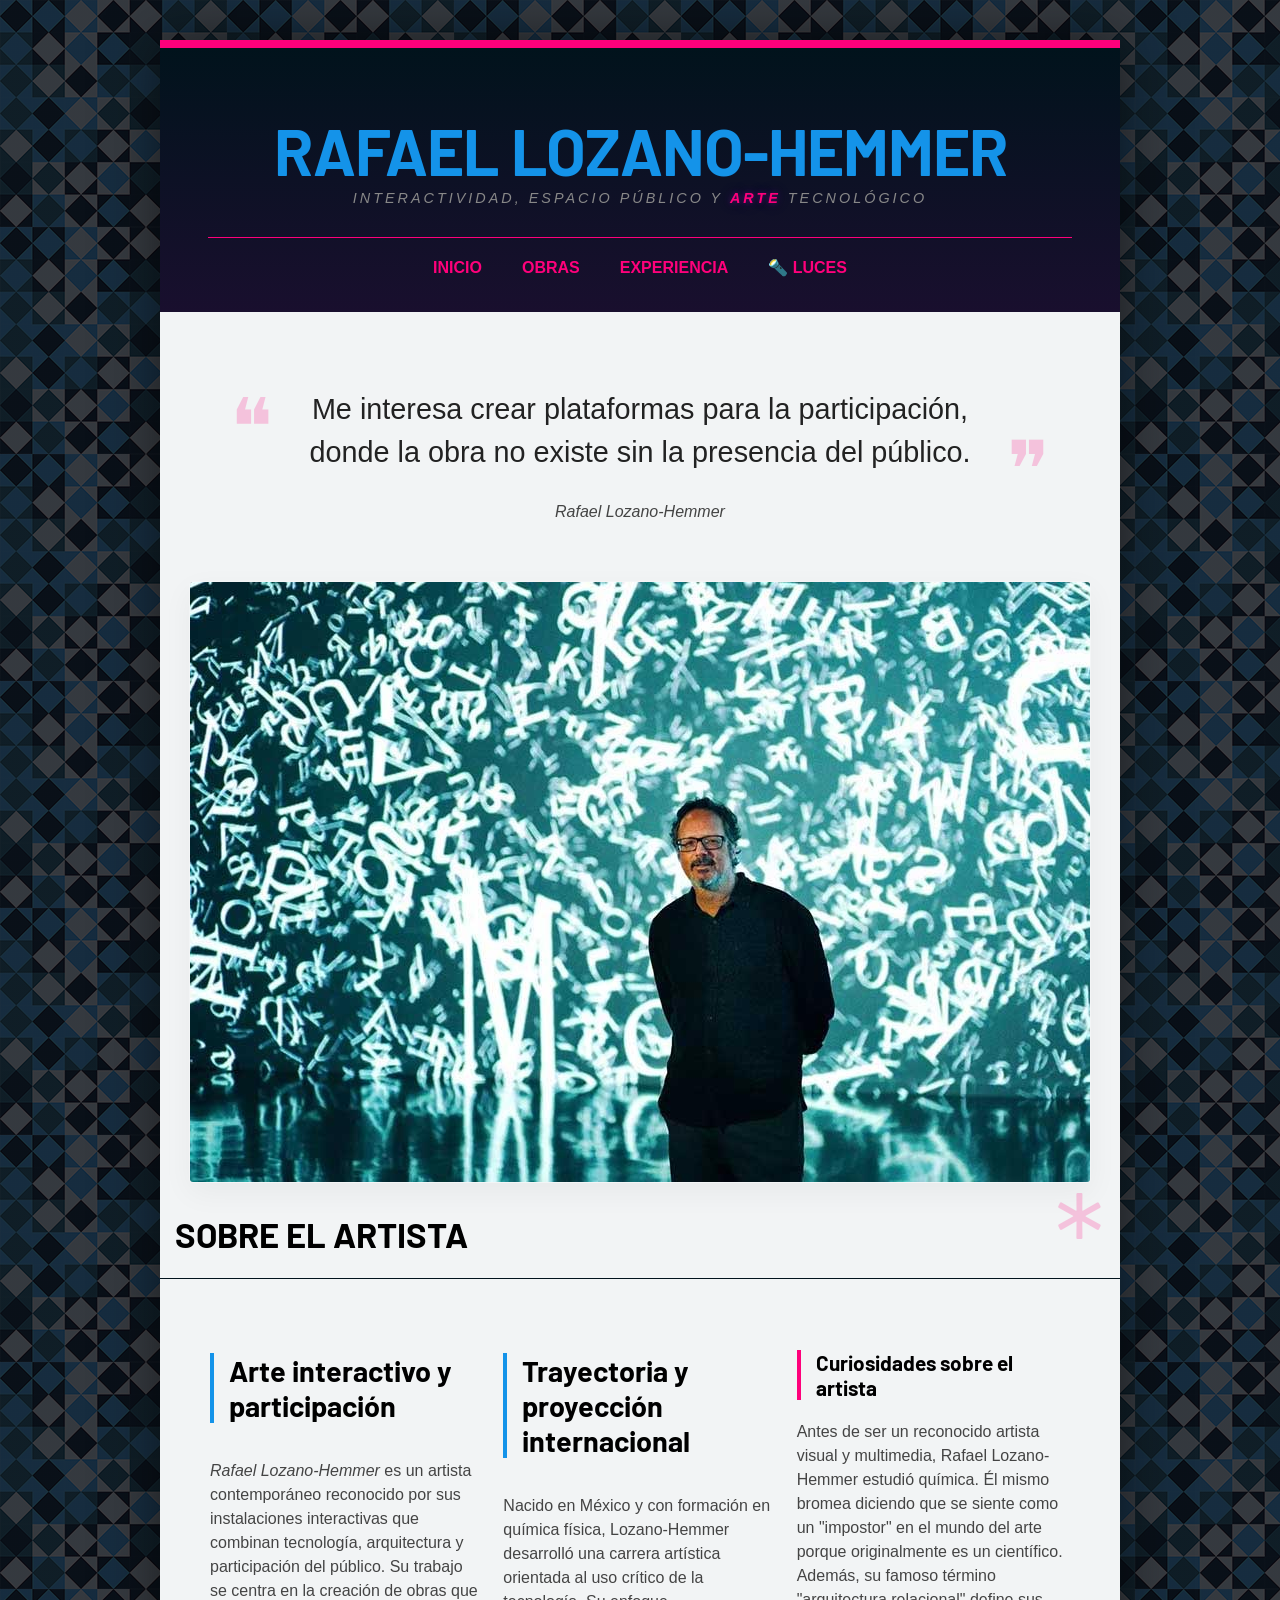
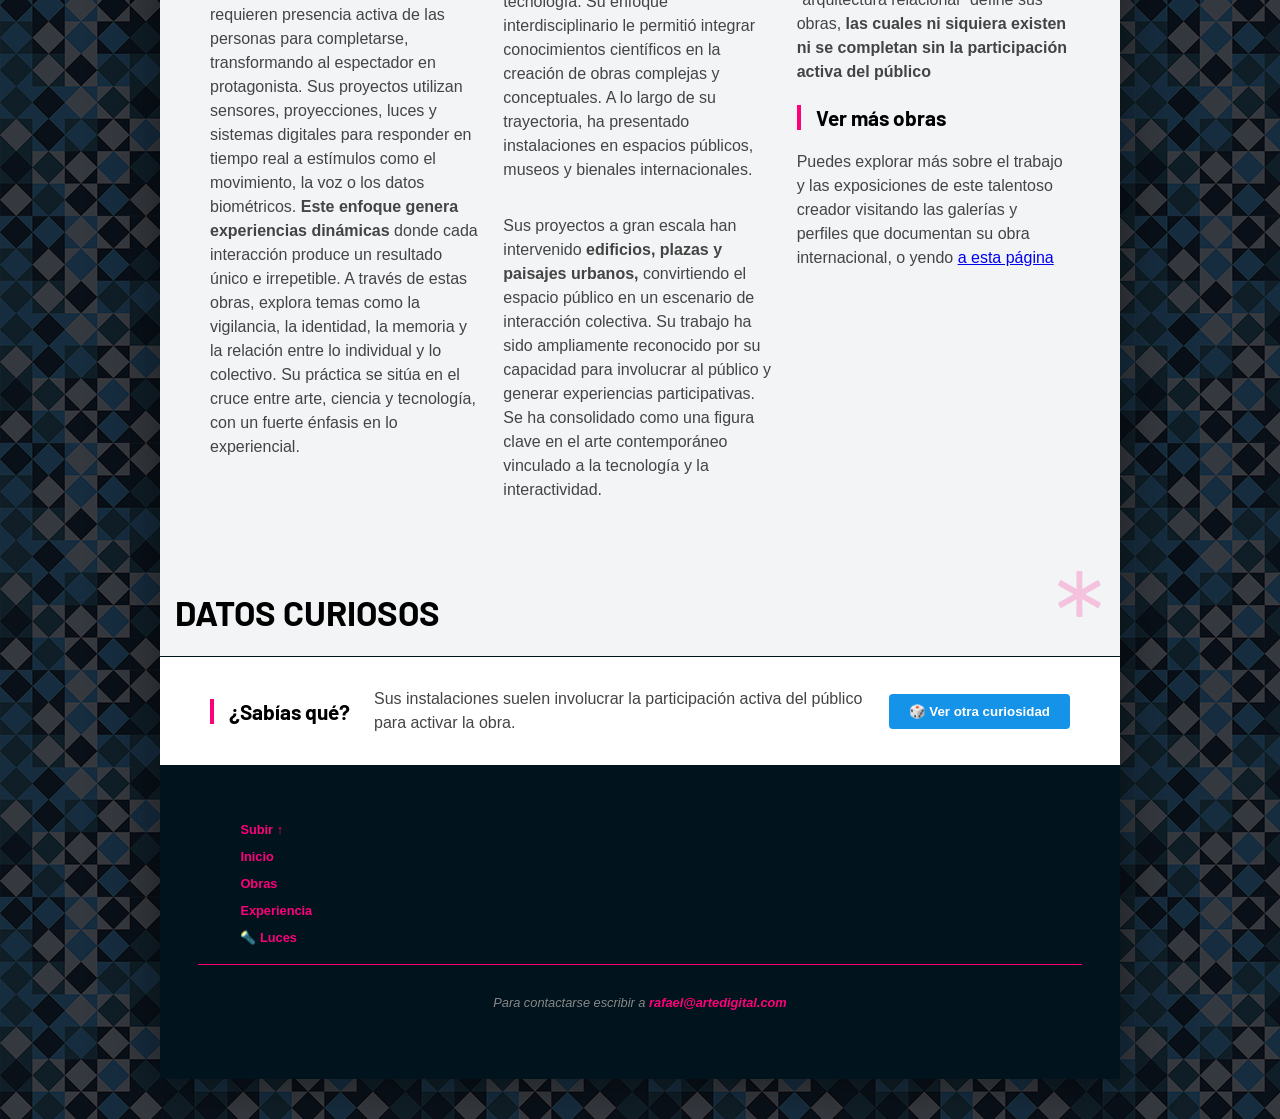
<file: index.html>
<!DOCTYPE html>
<html lang="es">

<head>
    <meta charset="UTF-8">
    <meta name="viewport" content="width=device-width, initial-scale=1.0">
    <link rel="preconnect" href="https://fonts.googleapis.com">
    <link rel="preconnect" href="https://fonts.gstatic.com" crossorigin>
    <link href="https://fonts.googleapis.com/css2?family=Barlow:ital,wght@0,100;0,200;0,300;0,400;0,500;0,600;0,700;0,800;0,900;1,100;1,200;1,300;1,400;1,500;1,600;1,700;1,800;1,900&display=swap" rel="stylesheet">
    <link href="./css/estilos.css" rel="stylesheet">

    <title>Rafael Lozano-Hemmer | Artista Digital</title>
</head>

<body>
    <div id="contenedor">
        <header id="encabezado">
            <h1>Rafael Lozano-Hemmer</h1>
            <span id="subtitulo"><em>Interactividad, espacio público y <strong>arte</strong> tecnológico</em></span>

            <nav class="menu">
                <ul>
                    <li><a href="index.html">Inicio</a></li>
                    <li><a href="obras.html">Obras</a></li>
                    <li><a href="experiencia.html">Experiencia</a></li>
                    <li><a href="luces.html">🔦 Luces</a></li>
                </ul>
            </nav>
        </header>

        <blockquote class="seccion-cita">
            <p class="frase-cita">
                Me interesa crear plataformas para la participación, donde la obra no existe sin la presencia del público.
            </p>
            <cite>Rafael Lozano-Hemmer</cite>
        </blockquote>

        <img src="./img/lozano-hemmer.jpg" alt="Artista Rafael Lozano-Hemmer parado frente a una proyección de colores azules">

        <div class="encabezado-body">
            <h1>Sobre el Artista</h1>
        </div>

        <main class="contenido-principal">

            <!--(3) COLUMNAS PAGINA SECUNDARIA MISMO ANCHO-->


            <div id="columna-1" class="clase-columna">
                <article>
                    <h2>Arte interactivo y participación</h2>
                    <p><em>Rafael Lozano-Hemmer</em> es un artista contemporáneo reconocido por sus instalaciones interactivas que combinan tecnología, arquitectura y participación del público. Su trabajo se centra en la creación de obras que requieren presencia
                        activa de las personas para completarse, transformando al espectador en protagonista. Sus proyectos utilizan sensores, proyecciones, luces y sistemas digitales para responder en tiempo real a estímulos como el movimiento, la voz
                        o los datos biométricos. <strong>Este enfoque genera experiencias dinámicas </strong>donde cada interacción produce un resultado único e irrepetible. A través de estas obras, explora temas como la vigilancia, la identidad, la memoria
                        y la relación entre lo individual y lo colectivo. Su práctica se sitúa en el cruce entre arte, ciencia y tecnología, con un fuerte énfasis en lo experiencial.</p>
                </article>
            </div>

            <div id="columna-2" class="clase-columna">

                <article>
                    <h2>Trayectoria y proyección internacional</h2>
                    <p>
                        Nacido en México y con formación en química física, Lozano-Hemmer desarrolló una carrera artística orientada al uso crítico de la tecnología. Su enfoque interdisciplinario le permitió integrar conocimientos científicos en la creación de obras complejas
                        y conceptuales. A lo largo de su trayectoria, ha presentado instalaciones en espacios públicos, museos y bienales internacionales.
                    </p>

                    <p>
                        Sus proyectos a gran escala han intervenido <strong>edificios, plazas y paisajes urbanos, </strong>convirtiendo el espacio público en un escenario de interacción colectiva. Su trabajo ha sido ampliamente reconocido por su capacidad
                        para involucrar al público y generar experiencias participativas. Se ha consolidado como una figura clave en el arte contemporáneo vinculado a la tecnología y la interactividad.
                    </p>
                </article>

            </div>

            <div id="columna-3" class="clase-columna">
                <aside>
                    <h3>Curiosidades sobre el artista</h3>
                    <p>Antes de ser un reconocido artista visual y multimedia, Rafael Lozano-Hemmer estudió química. Él mismo bromea diciendo que se siente como un "impostor" en el mundo del arte porque originalmente es un científico. Además, su famoso término
                        "arquitectura relacional" define sus obras, <strong>las cuales ni siquiera existen ni se completan sin la participación activa del público</strong></p>
                </aside>

                <div class="info-adicional">
                    <h3>Ver más obras</h3>
                    <p>
                        Puedes explorar más sobre el trabajo y las exposiciones de este talentoso creador visitando las galerías y perfiles que documentan su obra internacional, o yendo <a href="obras.html">a esta página</a>
                    </p>
                </div>
            </div>
        </main>

        <div class="encabezado-body">
            <h1>Datos Curiosos</h1>
        </div>

        <!-- DATOS CURIOSOS -->

        <div id="dato-curioso">
            <h3>¿Sabías qué?</h3>

            <div class="fila-curiosidad">
                <p id="texto-curiosidad">
                </p>
            </div>

            <button type="button" name="action" value="boton-curiosidad" id="boton-curiosidad">🎲 Ver otra curiosidad</button>
        </div>

        <!--
        Una de las páginas debe incluir la funcionalidad de mostrar en alguna parte de la página un dato curioso al azar.
        El usuario debe poder obtener un nuevo dato curioso al azar al ejecutar un evento.
        -->

        <footer>
            <ul>
                <li><a href="#contenedor">Subir ↑</a></li>
                <li><a href="index.html">Inicio</a></li>
                <li><a href="obras.html">Obras</a></li>
                <li><a href="experiencia.html">Experiencia</a></li>
                <li><a href="luces.html">🔦 Luces</a></li>
            </ul>
            <address>

                    Para contactarse escribir a <a href=" mailto:rafael@artedigital.com ">rafael@artedigital.com</a>
                </address>
        </footer>
    </div>

    <script src="./js/datos.js "></script>


</body>

</html>
</file>
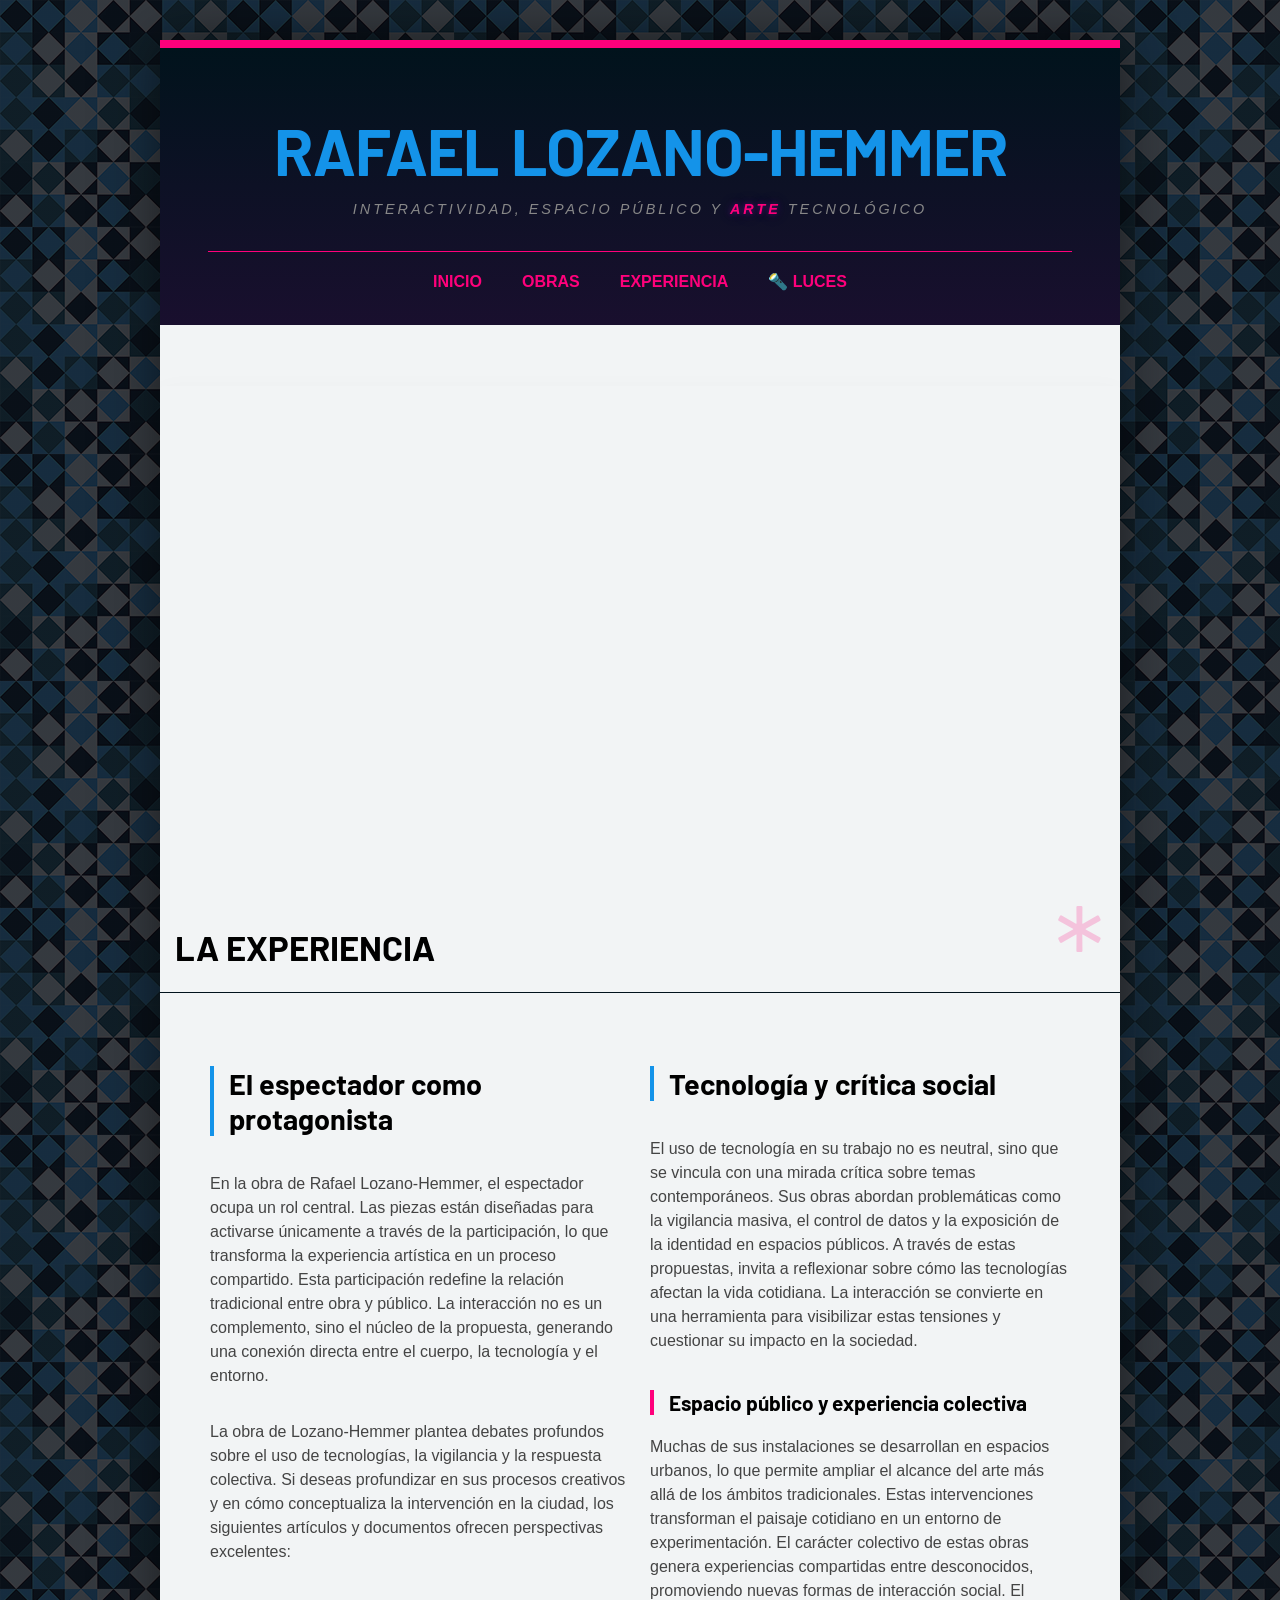
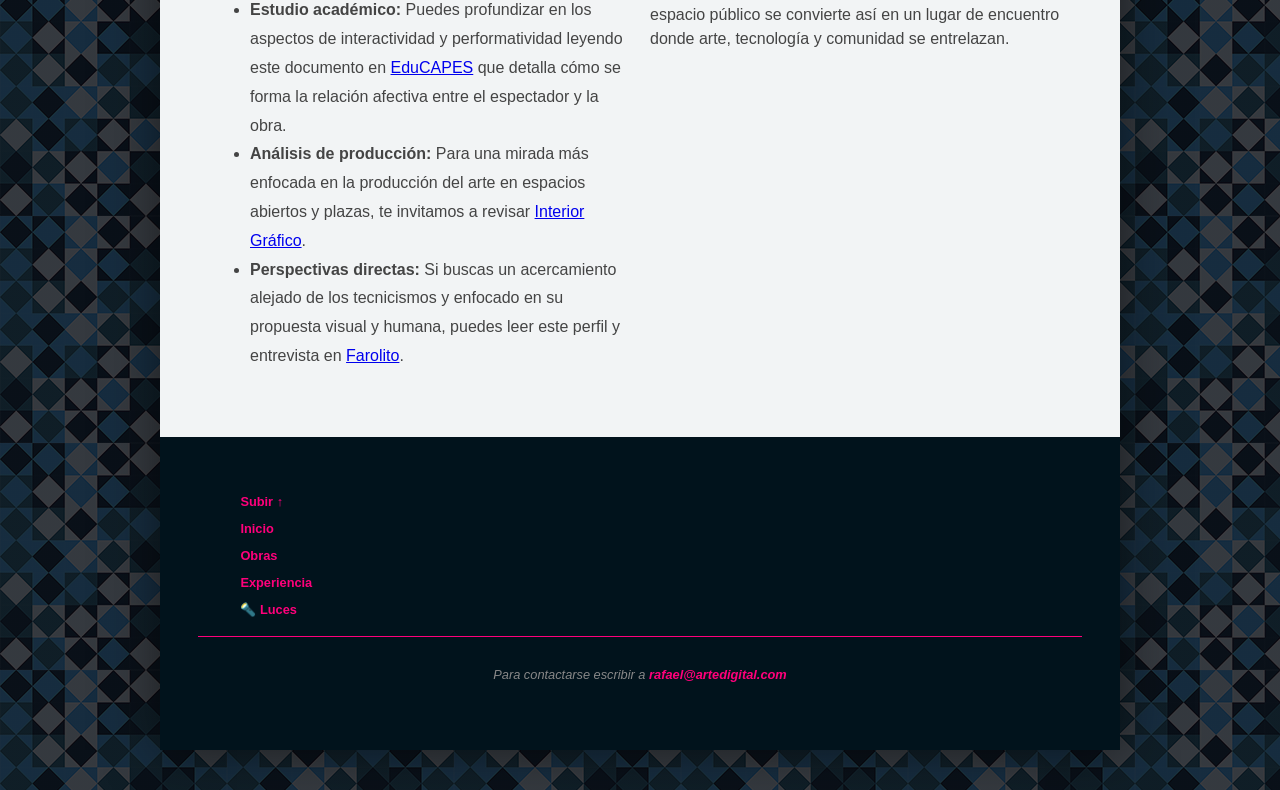
<file: experiencia.html>
<!DOCTYPE html>
<html lang="es">

<head>
    <meta charset="UTF-8">
    <meta name="viewport" content="width=device-width, initial-scale=1.0">
    <link rel="preconnect" href="https://fonts.googleapis.com">
    <link rel="preconnect" href="https://fonts.gstatic.com" crossorigin>
    <link href="https://fonts.googleapis.com/css2?family=Barlow:ital,wght@0,100;0,200;0,300;0,400;0,500;0,600;0,700;0,800;0,900;1,100;1,200;1,300;1,400;1,500;1,600;1,700;1,800;1,900&display=swap" rel="stylesheet">
    <link href="./css/estilos.css" rel="stylesheet">

    <title>Rafael Lozano-Hemmer | Experiencia</title>
</head>

<body>
    <div id="contenedor">

        <header id="encabezado">

            <h1>Rafael Lozano-Hemmer</h1>
            <p id="subtitulo"><em>Interactividad, espacio público y <strong>arte</strong> tecnológico</em></p>

            <nav class="menu">
                <ul>
                    <li><a href="index.html">Inicio</a></li>
                    <li><a href="obras.html">Obras</a></li>
                    <li><a href="experiencia.html">Experiencia</a></li>
                    <li><a href="luces.html">🔦 Luces</a></li>
                </ul>
            </nav>

        </header>

        <div class="video-responsive">
            <iframe width="560" height="315" src="https://www.youtube.com/embed/aLWaCLzdfXs?si=RA_koi5Wfq_hL_pX" title="YouTube video player" frameborder="0" allow="accelerometer; autoplay; clipboard-write; encrypted-media; gyroscope; picture-in-picture; web-share"
                referrerpolicy="strict-origin-when-cross-origin" allowfullscreen></iframe>
        </div>

        <div class="encabezado-body">
            <h1>La Experiencia</h1>
        </div>

        <main class="contenido-secundario">
            <div class="columna-angosta">
                <article>
                    <h2>El espectador como protagonista</h2>
                    <p>
                        En la obra de Rafael Lozano-Hemmer, el espectador ocupa un rol central. Las piezas están diseñadas para activarse únicamente a través de la participación, lo que transforma la experiencia artística en un proceso compartido. Esta participación redefine
                        la relación tradicional entre obra y público. La interacción no es un complemento, sino el núcleo de la propuesta, generando una conexión directa entre el cuerpo, la tecnología y el entorno.
                    </p>

                    <p>
                        La obra de Lozano-Hemmer plantea debates profundos sobre el uso de tecnologías, la vigilancia y la respuesta colectiva. Si deseas profundizar en sus procesos creativos y en cómo conceptualiza la intervención en la ciudad, los siguientes artículos y documentos
                        ofrecen perspectivas excelentes:
                    </p>
                </article>

                <ul>
                    <li><strong>Estudio académico:</strong> Puedes profundizar en los aspectos de interactividad y performatividad leyendo este documento en <a href="https://educapes.capes.gov.br/bitstream/capes/701431/1/PERFORMATIVIDADES.pdf">EduCAPES</a>                        que detalla cómo se forma la relación afectiva entre el espectador y la obra.</li>
                    <li><strong>Análisis de producción:</strong> Para una mirada más enfocada en la producción del arte en espacios abiertos y plazas, te invitamos a revisar <a href="https://interiorgrafico.com/edicion/decimo-septima-edicion-diciembre-2017/rafael-lozano-hemmer-procesos-de-produccion-del-arte-en-el-espacio-publico">Interior Gráfico</a>.</li>
                    <li><strong>Perspectivas directas:</strong> Si buscas un acercamiento alejado de los tecnicismos y enfocado en su propuesta visual y humana, puedes leer este perfil y entrevista en <a href="https://farolito.me/entrevistas/artes-visuales/la-propuesta-artistica-de-rafael-lozano-hemmer/">Farolito</a>.</li>
                </ul>

            </div>
            <div class="columna-angosta">
                <article>
                    <h2>Tecnología y crítica social</h2>
                    <p>
                        El uso de tecnología en su trabajo no es neutral, sino que se vincula con una mirada crítica sobre temas contemporáneos. Sus obras abordan problemáticas como la vigilancia masiva, el control de datos y la exposición de la identidad en espacios públicos.
                        A través de estas propuestas, invita a reflexionar sobre cómo las tecnologías afectan la vida cotidiana. La interacción se convierte en una herramienta para visibilizar estas tensiones y cuestionar su impacto en la sociedad.
                    </p>
                </article>
                <aside>
                    <h3>Espacio público y experiencia colectiva</h3>
                    <p>Muchas de sus instalaciones se desarrollan en espacios urbanos, lo que permite ampliar el alcance del arte más allá de los ámbitos tradicionales. Estas intervenciones transforman el paisaje cotidiano en un entorno de experimentación.
                        El carácter colectivo de estas obras genera experiencias compartidas entre desconocidos, promoviendo nuevas formas de interacción social. El espacio público se convierte así en un lugar de encuentro donde arte, tecnología y comunidad
                        se entrelazan.</p>
                </aside>
            </div>
        </main>

        <footer>
            <ul>
                <li><a href="#contenedor">Subir ↑</a></li>
                <li><a href="index.html">Inicio</a></li>
                <li><a href="obras.html">Obras</a></li>
                <li><a href="experiencia.html">Experiencia</a></li>
                <li><a href="luces.html">🔦 Luces</a></li>
            </ul>
            <address>
                    Para contactarse escribir a <a href="mailto:rafael@artedigital.com">rafael@artedigital.com</a>
                </address>
        </footer>
    </div>
</body>

</html>
</file>
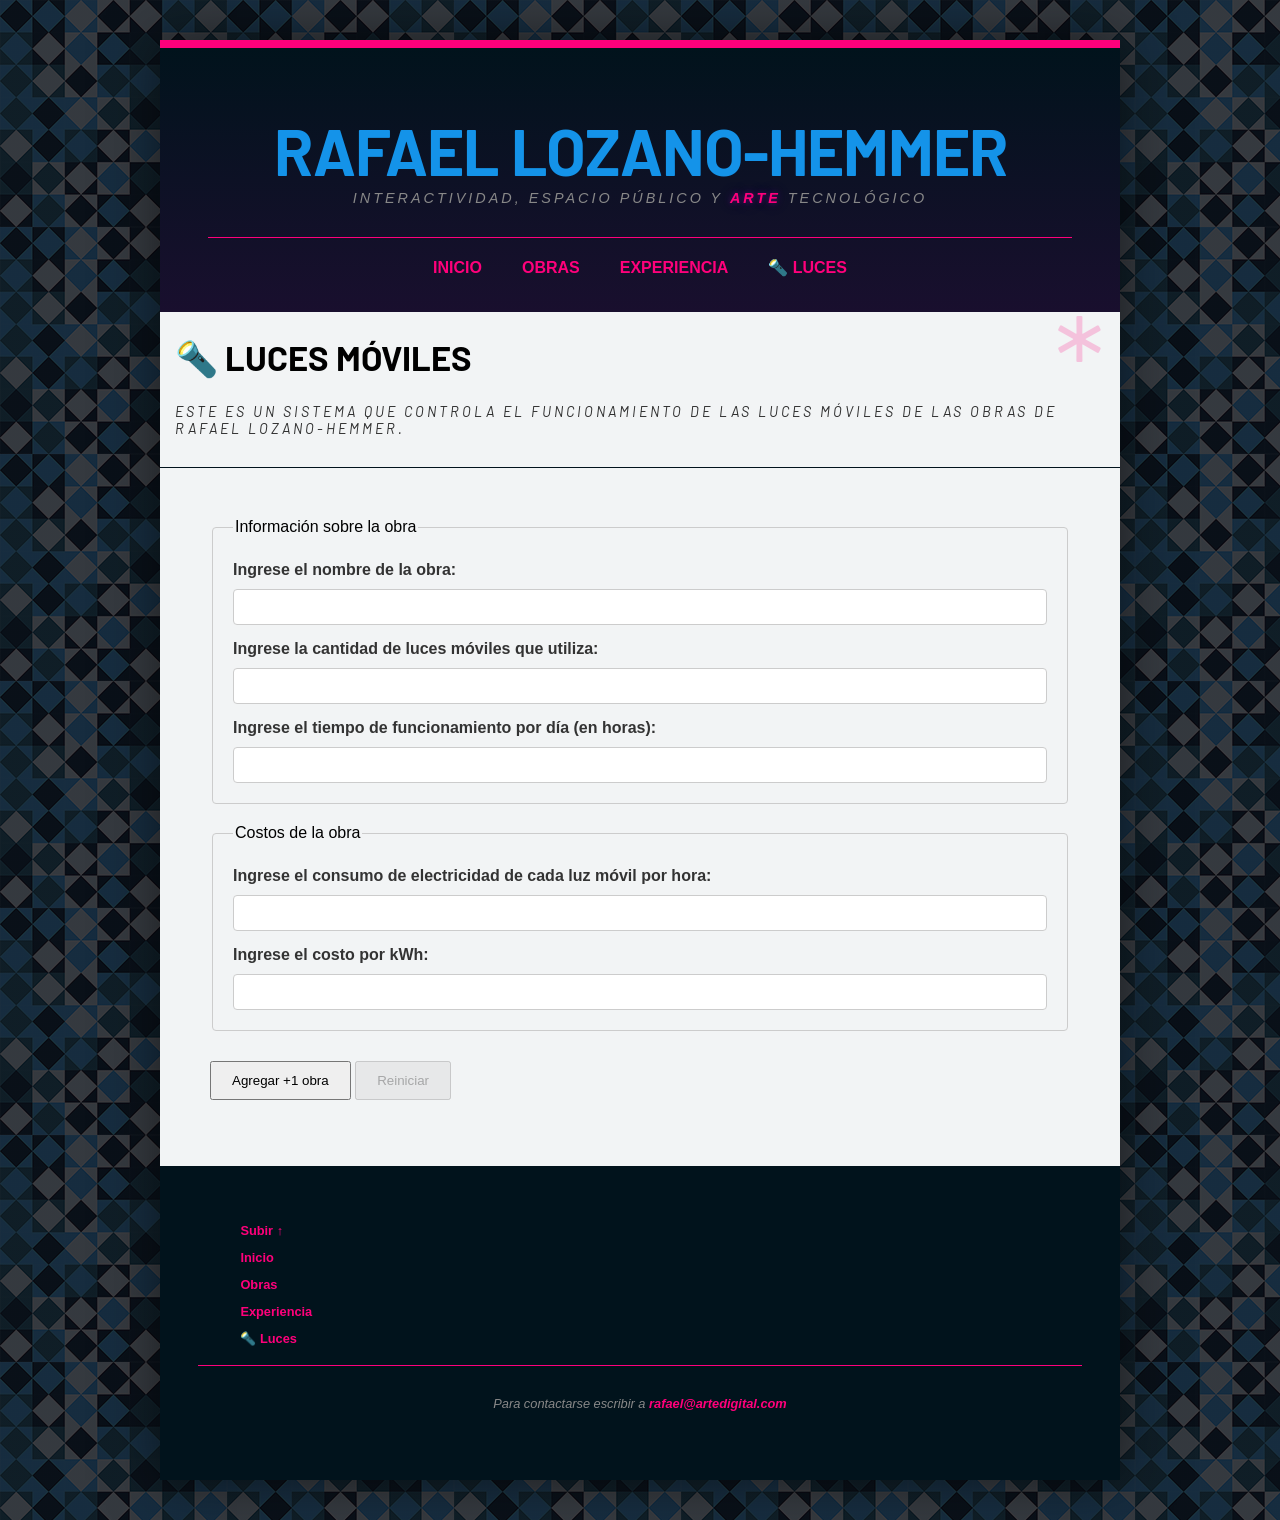
<file: luces.html>
<!DOCTYPE html>
<html lang="es">

<head>
    <meta charset="UTF-8">
    <meta name="viewport" content="width=device-width, initial-scale=1.0">
    <link rel="preconnect" href="https://fonts.googleapis.com">
    <link rel="preconnect" href="https://fonts.gstatic.com" crossorigin>
    <link href="https://fonts.googleapis.com/css2?family=Barlow:ital,wght@0,100;0,200;0,300;0,400;0,500;0,600;0,700;0,800;0,900;1,100;1,200;1,300;1,400;1,500;1,600;1,700;1,800;1,900&display=swap" rel="stylesheet">
    <link href="./css/estilos.css" rel="stylesheet">

    <title>Rafael Lozano-Hemmer | Artista Digital</title>
</head>

<body>
    <div id="contenedor">
        <header id="encabezado">
            <h1>Rafael Lozano-Hemmer</h1>
            <span id="subtitulo"><em>Interactividad, espacio público y <strong>arte</strong> tecnológico</em></span>

            <nav class="menu">
                <ul>
                    <li><a href="index.html">Inicio</a></li>
                    <li><a href="obras.html">Obras</a></li>
                    <li><a href="experiencia.html">Experiencia</a></li>
                    <li><a href="luces.html">🔦 Luces</a></li>
                </ul>
            </nav>
        </header>

        <div class="encabezado-body">
            <h1>🔦 Luces móviles</h1>
            <span class="subtitulo-head"><em>Este es un sistema que controla el funcionamiento de las luces móviles de las obras de Rafael Lozano-Hemmer.</em></span>
        </div>

        <main class="formulario">

            <form class="ejercicio" action="#" method="get">

                <fieldset>
                    <legend>Información sobre la obra</legend>

                    <label for="nombre-obra">Ingrese el nombre de la obra:</label>
                    <input type="text" name="nombre-obra" id="nombre-obra" required>

                    <label for="cantidad-luces">Ingrese la cantidad de luces móviles que utiliza:</label>
                    <input type="number" name="cantidad-luces" id="cantidad-luces" required>

                    <label for="tiempo-funcionamiento">Ingrese el tiempo de funcionamiento por día (en horas):</label>
                    <input type="number" name="tiempo-funcionamiento" id="tiempo-funcionamiento" required>
                </fieldset>


                <fieldset>
                    <legend>Costos de la obra</legend>

                    <label for="consumo-hora">Ingrese el consumo de electricidad de cada luz móvil por hora:</label>
                    <input type="number" name="consumo-hora" id="consumo-hora" required>

                    <label for="costo-kwh">Ingrese el costo por kWh:</label>
                    <input type="number" name="costo-kwh" id="costo-kwh" required>

                </fieldset>

                <button type="submit" name="action" value="agregar" id="agregar">Agregar +1 obra</button>
                <button type="reset" name="action" value="reiniciar" id="reiniciar">Reiniciar</button>
                <!--Una vez que se obtienen los resultados se debe habilitar un botón para reiniciar.-->

            </form>

            <p id="cantidad-obras"></p>
            <!--Cantidad de obras subidas hasta el momento-->

            <p id="consumo-diario"></p>
            <!--El consumo diario total en kWh entre todas las obras y el consumo diario promedio por obra-->

            <p id="mayor-tiempo"></p>
            <!--La obra con mayor tiempo de funcionamiento y su costo diario-->

            <p id="porcentaje-obras"></p>
            <!--El porcentaje de obras que utilizan más de 20 luces-->

        </main>

        <footer>
            <ul>
                <li><a href="#contenedor">Subir ↑</a></li>
                <li><a href="index.html">Inicio</a></li>
                <li><a href="obras.html">Obras</a></li>
                <li><a href="experiencia.html">Experiencia</a></li>
                <li><a href="luces.html">🔦 Luces</a></li>
            </ul>
            <address>
                    Para contactarse escribir a <a href=" mailto:rafael@artedigital.com ">rafael@artedigital.com</a>
                </address>
        </footer>

    </div>

    <script src="./js/ejercicio.js"></script>

</body>

</html>
</file>
<file: css/estilos.css>
/*----- ESTILOS GENERALES -----*/

* {
    box-sizing: border-box;
}

:root {
    --color-primario: #1493e9;
    --color-acento: #ff007b;
    --fondo-header: #01131c;
    --fondo: #f2f4f5;
}

body {
    margin: 0;
    padding: 0;
    background: linear-gradient(rgba(10, 10, 15, 0.8), rgba(10, 10, 15, 0.8)), url("../img/fondo.png");
    font-family: "Open Sans", sans-serif;
}

#contenedor {
    width: 100%;
    max-width: 960px;
    margin: 40px auto;
    /*Centrar contenido horizontalmente*/
    background: var(--fondo);
    box-shadow: 0 0 50px rgba(0, 0, 0, 0.5);
    border-top: 8px solid var(--color-acento);
}

header,
footer {
    padding: 1rem;
    text-align: center;
}


/*----- ENCABEZADO -----*/

#encabezado {
    text-align: center;
    padding: 3em;
    text-transform: uppercase;
    color: var(--color-primario);
    background-image: linear-gradient(to bottom, var(--fondo-header), rgb(25, 15, 46));
    border-bottom: 1px solid var(--fondo);
}

#encabezado h1 {
    font-family: 'Barlow', sans-serif;
    font-weight: 700;
    font-size: 4rem;
    margin: 0;
    margin-top: 1rem;
    letter-spacing: -1px;
}

#subtitulo {
    font-size: 0.9rem;
    letter-spacing: 3px;
    margin-top: 10px;
    color: #888;
    text-align: center;
}

#subtitulo strong {
    color: var(--color-acento);
    text-shadow: 0 0 5px rgba(242, 0, 255, 0.227), 0 0 10px rgba(137, 43, 226, 0.227), 0 0 20px rgba(138, 43, 226, 0.2);
}

.subtitulo-head {
    font-size: 0.9rem;
    letter-spacing: 3px;
    display: flex;
    color: #2e2e2e;
    margin-bottom: 30px;
}

hr {
    border: none;
    height: 4px;
    background-color: var(--fondo-header);
}


/*----- MENU DE NAVEGACION -----*/

.menu {
    margin-top: 30px;
    margin-bottom: -35px;
    border-top: solid 0.3px var(--color-acento);
}

.menu ul {
    padding: 0;
    list-style: none;
    display: inline-flex;
    justify-content: center;
    gap: 40px;
}

.menu a {
    text-decoration: none;
    color: var(--color-acento);
    font-weight: 600;
    font-size: 1rem;
    transition: all 0.3s ease-in-out;
}

.menu a:hover {
    background-color: transparent;
    text-shadow: 0 0 5px rgba(255, 0, 195, 0.699), 0 0 10px rgba(137, 43, 226, 0.578), 0 0 20px rgba(138, 43, 226, 0.2);
}


/*----- CONTENIDO -----*/


/* ESTILOS GENERALES */

main {
    padding: 50px;
}

article {
    display: flex;
    flex-direction: column;
}

article h2 {
    font-family: 'Barlow', sans-serif;
    font-size: 1.8rem;
    border-left: 4px solid var(--color-primario);
    padding-left: 15px;
    margin-bottom: 20px;
}

article aside {
    padding-left: 50px;
    padding-right: 50px;
}

aside h3 {
    font-family: 'Barlow', sans-serif;
    font-size: 1.3rem;
    border-left: 4px solid var(--color-acento);
    padding-left: 15px;
    margin-bottom: 20px;
}

p {
    line-height: 1.5;
    color: #444;
    text-align: left;
}

ul li {
    line-height: 1.8;
    font-family: "Open Sans", sans-serif;
    color: #444;
    text-align: left;
}


/* (3) COLUMNAS PAGINA PRINCIPAL MISMO ANCHO (INDEX) */

.contenido-principal {
    display: flex;
    flex-direction: row;
    justify-content: space-between;
    gap: 20px;
    padding: 50px;
}

.clase-columna {
    flex: 1;
    min-width: 0;
}

.columna-aside {
    padding: 0 10px;
}

.info-adicional h3 {
    font-family: 'Barlow', sans-serif;
    font-size: 1.3rem;
    border-left: 4px solid var(--color-acento);
    padding-left: 15px;
    margin-bottom: 20px;
}


/* (2) COLUMNAS PAGINA SECUNDARIA DISTINTO ANCHO (OBRAS) */

.contenido-secundario {
    display: flex;
    flex-direction: row;
    justify-content: space-between;
    gap: 20px;
    padding: 50px;
}

.columna-ancha {
    flex: 2;
}

.columna-angosta {
    flex: 1;
}


/* TITULOS DE PÁGINA */

.encabezado-body {
    font-family: "Barlow", sans-serif;
    text-align: left;
    text-transform: uppercase;
    font-size: 1.08em;
    border-bottom: 1px solid var(--fondo-header);
    padding: 0 15px;
    position: relative;
}

.encabezado-body::after {
    content: "*";
    color: var(--color-acento);
    opacity: 0.2;
    font-size: 8rem;
    position: absolute;
    margin: 0;
    right: 15px;
    top: 0;
    transform: translateY(-30%);
    line-height: 1;
}


/* BLOQUE DE CITA */

.seccion-cita {
    padding: 30px;
    text-align: center;
}

.frase-cita {
    font-size: 1.8rem;
    text-align: center;
    color: #222;
    position: relative;
    padding: 0 50px;
    display: inline-block;
}

.frase-cita::before,
.frase-cita::after {
    position: absolute;
    font-size: 5rem;
    opacity: 0.2;
    color: var(--color-acento);
    line-height: 1;
}

.frase-cita::before {
    content: "❝";
    left: 0;
}

.frase-cita::after {
    content: "❞";
    right: 0;
}

.seccion-cita cite {
    display: block;
    font-size: 1rem;
    color: #444;
    font-weight: 300;
}


/* CONTENIDO INCRUSTRADO */

img,
video,
iframe {
    display: block;
    max-width: 100%;
    height: auto;
    margin: 30px auto;
    border-radius: 4px;
    border: 1px solid rgba(255, 255, 255, 0.1);
    box-shadow: 0 10px 30px rgba(0, 0, 0, 0.048);
    transition: transform 0.3s ease;
}

img:hover,
video:hover {
    transform: scale(1.01);
    border-color: var(--color-acento);
}

.video-responsive {
    position: relative;
    padding-bottom: 56.25%;
    height: 0;
    overflow: hidden;
    margin: 30px 0;
}

.video-responsive iframe {
    position: absolute;
    top: 0;
    left: 0;
    width: 100%;
    height: 100%;
    border: none;
}


/* FORMULARIO */

.ejercicio fieldset {
    display: flex;
    flex-direction: column;
    gap: 10px;
    margin-bottom: 20px;
    padding: 20px;
    border: 1px solid #ccc;
    border-radius: 4px;
}

.ejercicio label {
    font-weight: 600;
    color: #333;
    margin-top: 5px;
}

.ejercicio input {
    padding: 8px;
    font-size: 1rem;
    border: 1px solid #ccc;
    border-radius: 4px;
    width: 100%;
}

.ejercicio button {
    padding: 10px 20px;
    margin-top: 10px;
}


/* DATO CURIOSO */

#dato-curioso {
    padding: 30px 50px;
    background-color: #fff;
    display: flex;
    flex-direction: row;
    align-items: center;
    justify-content: space-between;
    gap: 24px;
}

#dato-curioso h3 {
    font-family: 'Barlow', sans-serif;
    font-size: 1.3rem;
    border-left: 4px solid var(--color-acento);
    padding-left: 15px;
    margin: 0;
    white-space: nowrap;
}

#dato-curioso p {
    margin: 0;
    flex: 1;
}

#dato-curioso button {
    padding: 10px 20px;
    background-color: var(--color-primario);
    color: white;
    border: none;
    border-radius: 4px;
    font-weight: 600;
    white-space: nowrap;
    cursor: pointer;
    transition: background 0.2s ease;
}

#dato-curioso button:hover {
    background-color: var(--color-acento)
}


/* GALERÍA DE FOTOS */


/* Grilla base de la galería */

.galeria-contenedor {
    display: flex;
    flex-wrap: wrap;
    gap: 20px;
    padding: 30px;
    justify-content: center;
}

.galeria-item {
    background: #fff;
    border: 1px solid #ddd;
    border-radius: 6px;
    overflow: hidden;
    width: calc(33.333% - 14px);
    /* Tres columnas por fila */
    cursor: pointer;
    transition: transform 0.3s ease, box-shadow 0.3s ease;
}

.galeria-item:hover {
    transform: translateY(-5px);
    box-shadow: 0 10px 20px rgba(0, 0, 0, 0.15);
}

.galeria-item img {
    margin: 0;
    border-radius: 0;
    border: none;
    width: 100%;
    height: 200px;
    object-fit: cover;
}

.galeria-info {
    padding: 15px;
    text-align: center;
}

.galeria-info h3 {
    margin: 0;
    font-size: 1.1rem;
    font-family: 'Barlow', sans-serif;
    color: #111;
}

.galeria-info p {
    margin: 5px 0 0 0;
    font-size: 0.9rem;
    color: #666;
    text-align: center;
}


/* DISEÑO ALTERNATIVO */

.galeria-alternativa .galeria-item {
    width: calc(50% - 10px);
    /* Pasa a dos columnas más grandes */
    background: var(--fondo-header);
    border-color: var(--color-acento);
}

.galeria-alternativa .galeria-info h3 {
    color: #fff;
}

.galeria-alternativa .galeria-info p {
    color: var(--color-primario);
}


/* BOTÓN INTERACTIVO */

.btn-interactivo {
    position: absolute;
    right: 15px;
    top: 50%;
    transform: translateY(-50%);
    padding: 8px 16px;
    background-color: var(--color-acento);
    color: white;
    border: none;
    border-radius: 4px;
    font-family: 'Barlow', sans-serif;
    font-weight: 600;
    cursor: pointer;
    z-index: 10;
    transition: background 0.2s ease;
}

.btn-interactivo:hover {
    background-color: var(--color-primario);
}


/* LIGHTBOX (OCULTO POR DEFECTO) */

.lightbox {
    display: none;
    position: fixed;
    z-index: 9999;
    left: 0;
    top: 0;
    width: 100%;
    height: 100%;
    background-color: rgba(0, 0, 0, 0.9);
    align-items: center;
    justify-content: center;
}


/* CONTENIDO DENTRO DEL LIGHTBOX */

.lightbox-contenido {
    max-width: 700px;
    width: 90%;
    text-align: center;
    animation: zoom 0.3s ease-in-out;
}

.lightbox-contenido img {
    max-height: 70vh;
    width: auto;
    margin: 0 auto;
    border: 3px solid white;
}

#lightbox-caption {
    margin-top: 15px;
    color: white;
}

#lightbox-titulo {
    font-family: 'Barlow', sans-serif;
    margin: 5px 0;
}

#lightbox-anio {
    color: var(--color-primario);
    margin: 0;
    text-align: center;
}


/* BOTÓN CERRAR */

.lightbox-cerrar {
    position: absolute;
    top: 20px;
    right: 30px;
    color: #fff;
    font-size: 40px;
    font-weight: bold;
    cursor: pointer;
    transition: color 0.2s;
}

.lightbox-cerrar:hover {
    color: var(--color-acento);
}


/*----- PIE DE PAGINA -----*/

footer {
    padding: 3em;
    background: var(--fondo-header);
    text-align: center;
    font-size: 0.8rem;
}

footer address {
    color: #888;
    border-top: 0.5px solid var(--color-acento);
    padding: 30px;
}

footer a {
    color: var(--color-acento);
    text-decoration: none;
    font-weight: bold;
    transition: all 0.3s ease-in-out;
}

footer a:hover {
    background-color: transparent;
    text-shadow: 0 0 5px rgba(255, 0, 195, 0.699), 0 0 10px rgba(137, 43, 226, 0.578), 0 0 20px rgba(138, 43, 226, 0.2);
}

footer ul {
    justify-items: center;
    display: block;
}

footer ul li {
    padding: 2px;
    list-style: none;
    gap: 40px;
}
</file>
